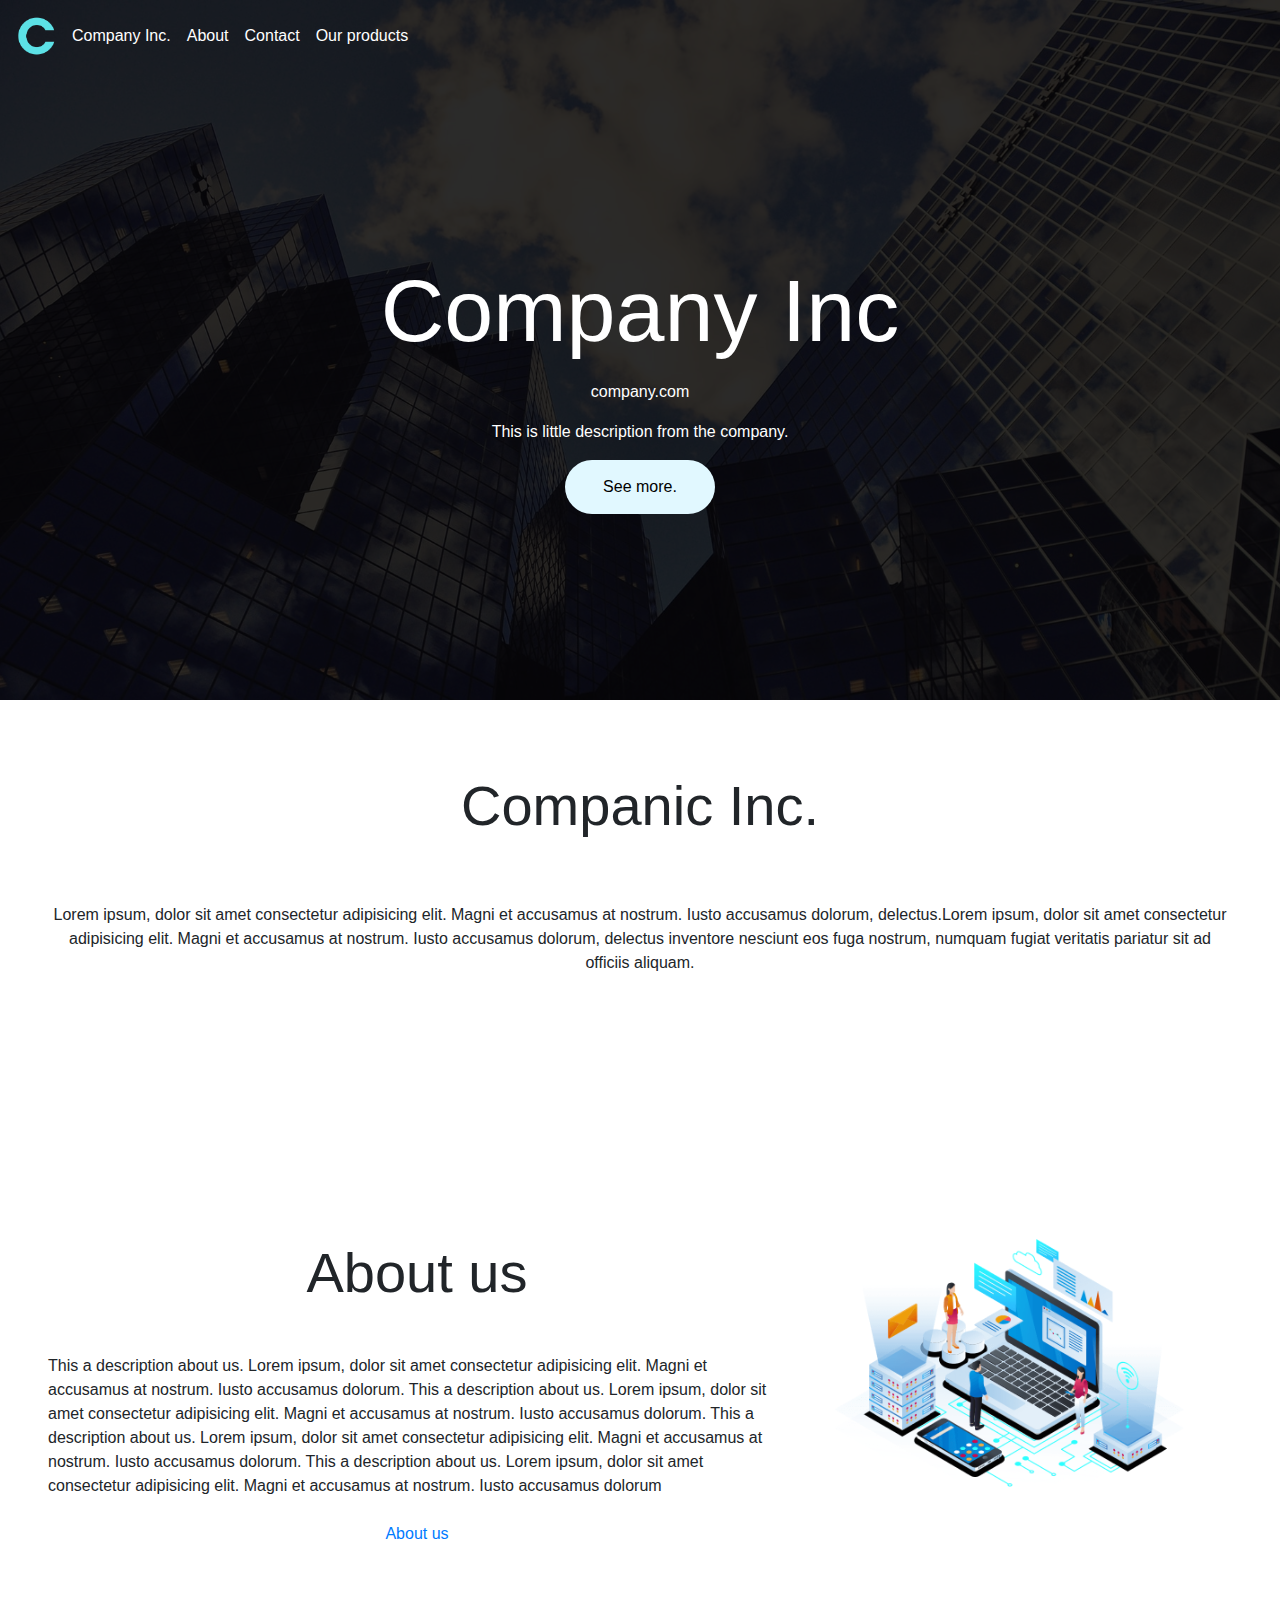
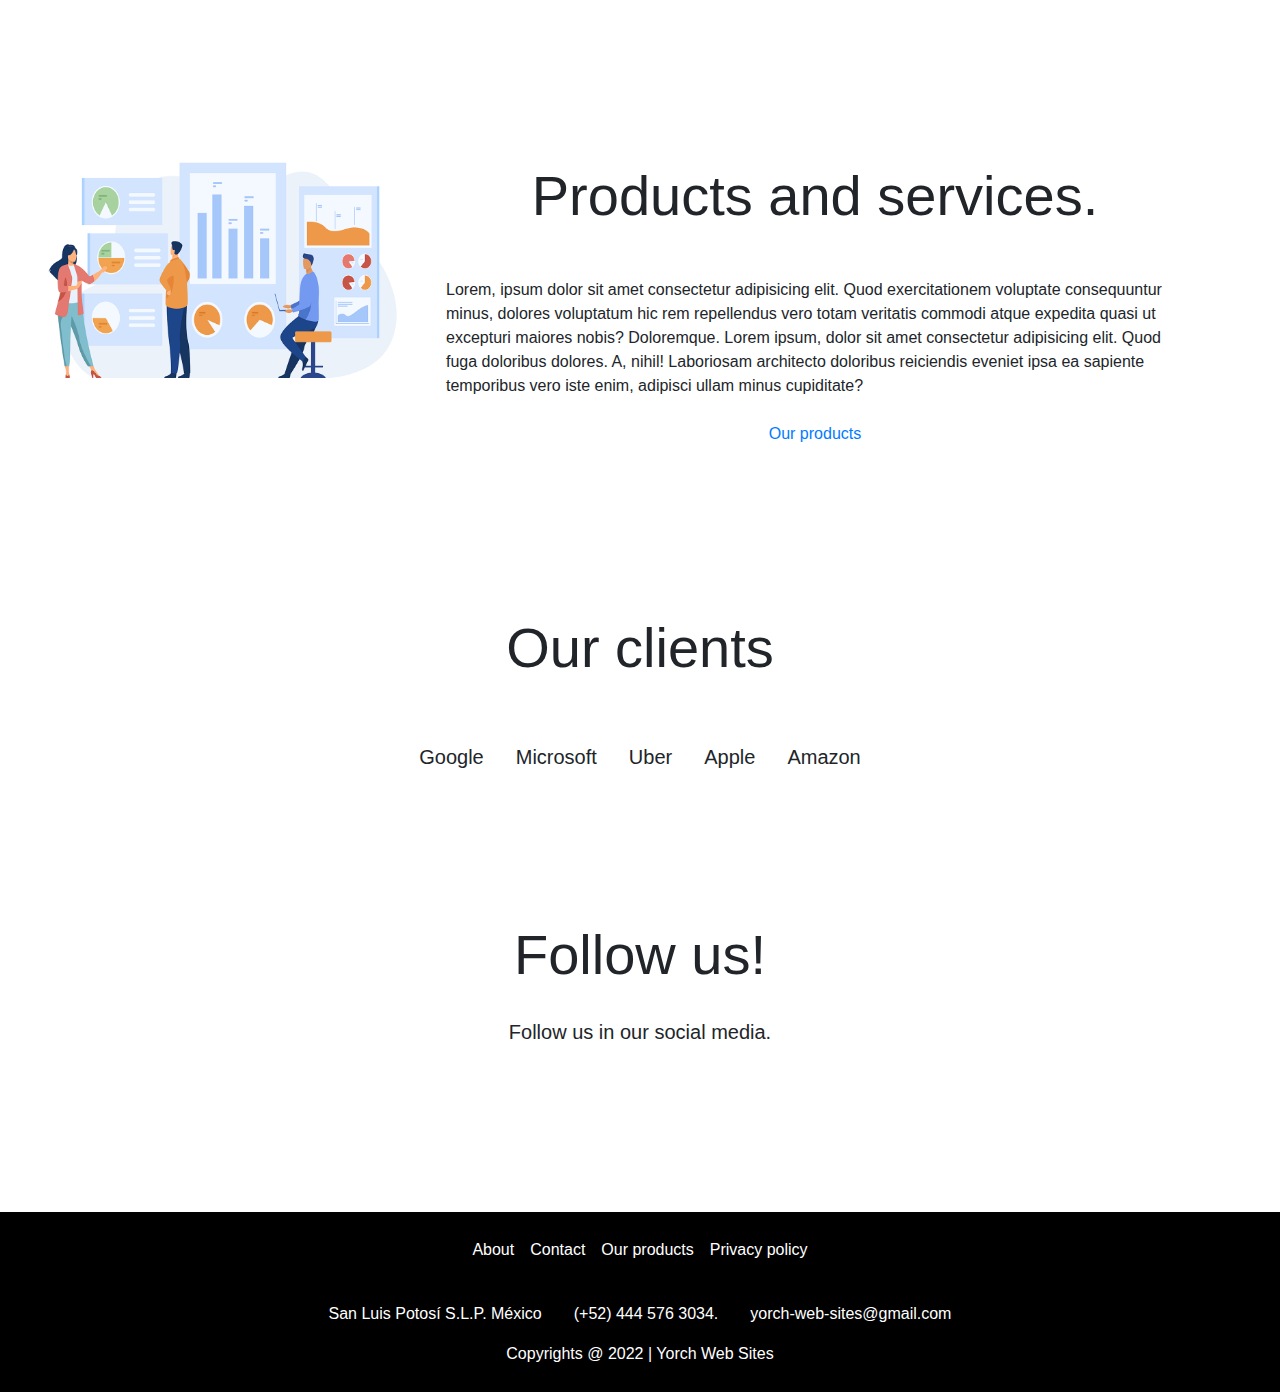
<file: index.html>
<!DOCTYPE html>
<html lang="en">
<head>
    <meta charset="UTF-8">
    <meta http-equiv="X-UA-Compatible" content="IE=edge">
    <meta name="viewport" content="width=device-width, initial-scale=1.0">
    <link rel="stylesheet" href="style.css">
    <link rel="stylesheet" href="https://use.fontawesome.com/releases/v5.15.4/css/all.css" integrity="sha384-DyZ88mC6Up2uqS4h/KRgHuoeGwBcD4Ng9SiP4dIRy0EXTlnuz47vAwmeGwVChigm" crossorigin="anonymous">
    <link rel="stylesheet" href="https://cdn.jsdelivr.net/npm/bootstrap@4.0.0/dist/css/bootstrap.min.css" integrity="sha384-Gn5384xqQ1aoWXA+058RXPxPg6fy4IWvTNh0E263XmFcJlSAwiGgFAW/dAiS6JXm" crossorigin="anonymous">
    <title>Home | Company Inc.</title>
</head>
<body>
    
    <header class="d-flex flex-column headerIndex">
        <nav class="d-flex flex-row justify-content-between mt-3">
            <ul class="d-flex flex-row">
                <li class="d-flex ml-2 mr-2">
                    <img src="media/C.png"  class="mt-auto mb-auto ml-2" alt="Company Logo." width="40px" >
                </li>
                <li class="d-flex ml-2 mr-2">
                    <a href="index.html" class="mt-auto mb-auto linkNavMenu">Company Inc.</a>
                </li>
                <li class="d-flex ml-2 mr-2">
                    <a href="pages/about.html" class="mt-auto mb-auto linkNavMenu">About</a>
                </li>
                <li class="d-flex ml-2 mr-2">
                    <a href="pages/contact.html" class="mt-auto mb-auto linkNavMenu">Contact</a>
                </li>
                <li class="d-flex ml-2 mr-2">
                    <a href="pages/our-products.html" class="mt-auto mb-auto linkNavMenu">Our products</a>
                </li>
            </ul>
            <ul class="d-flex flex-row">
                <li class="d-flex ml-2 mr-4">    
                    <a href="#" class="mt-auto mb-auto"><i class="fab fa-github icon"></i></a>
                </li>
                <li class="d-flex ml-4 mr-4">
                    <a href="#" class="mt-auto mb-auto"><i class="fab fa-facebook icon"></i></a>
                </li>
                <li class="d-flex ml-4 mr-4">
                    <a href="#" class="mt-auto mb-auto"><i class="fab fa-google icon"></i></a>
                </li>
            </ul>
        </nav>
        <div class="d-flex flex-column ml-auto mr-auto">
            <h1 class="mt-auto mb-2 text-center display-2">Company Inc</h1>
            <p class="mt-2 mb-2 text-center">company.com</p>
            <p class="mt-2 mb-2 text-center">This is little description from the company.</p>
            <span class="mt-2 mb-auto text-center">
                <button id="seeMoreButton">See more.</button>
            </span>
        </div>
    </header>

    <section class="d-flex flex-column mb-5 company_about"> <br>
        <h2 class="mt-5 mb-2 text-center display-4">Companic Inc.</h2>
        <p class="mt-2 mb-5 text-center p-5">
            Lorem ipsum, dolor sit amet consectetur adipisicing elit. Magni et accusamus at nostrum. 
            Iusto accusamus dolorum, delectus.Lorem ipsum, dolor sit amet consectetur adipisicing elit. Magni et accusamus at nostrum. 
            Iusto accusamus dolorum, delectus inventore nesciunt eos fuga nostrum, numquam fugiat 
            veritatis pariatur sit ad officiis aliquam.
        </p>
    </section> <br>

    <section class="mt-5 mb-5 d-flex flex-row p-5">
        <div class="d-flex flex-column mr-5">
            <h3 class="text-center mb-5 display-4">About us</h3>
            <p>
                This a description about us. Lorem ipsum, dolor sit amet consectetur adipisicing elit. Magni et accusamus at nostrum. 
                Iusto accusamus dolorum. This a description about us. Lorem ipsum, dolor sit amet consectetur adipisicing elit. Magni et accusamus at nostrum. 
                Iusto accusamus dolorum.
                This a description about us. Lorem ipsum, dolor sit amet consectetur adipisicing elit. Magni et accusamus at nostrum. 
                Iusto accusamus dolorum. This a description about us. Lorem ipsum, dolor sit amet consectetur adipisicing elit. Magni et accusamus at nostrum. 
                Iusto accusamus dolorum
            </p>
            <span class="mt-2 mb-auto text-center">
                <a href="pages/about.html">About us</a>
            </span>
        </div>
        <div class="mr-5">
            <img src="media/hero-img.png" alt="Company Inc About" width="350px">
        </div>
    </section> <br>

    <section class="mt-5 mb-5 d-flex flex-row p-5">
        <div class="mr-5">
            <img src="media/skills.png" alt="Company inc Skills" width="350px">
        </div>
        <div class="d-flex flex-column mr-5">
            <h3 class="text-center mb-5 display-4">Products and services.</h3>
            <p>
                Lorem, ipsum dolor sit amet consectetur adipisicing elit. Quod exercitationem voluptate consequuntur minus, dolores voluptatum hic 
                rem repellendus vero totam veritatis commodi atque expedita quasi ut excepturi maiores nobis? Doloremque.
                Lorem ipsum, dolor sit amet consectetur adipisicing elit. Quod fuga doloribus dolores. A, nihil! Laboriosam architecto doloribus 
                reiciendis eveniet ipsa ea sapiente temporibus vero iste enim, adipisci ullam minus cupiditate?
            </p>
            <span class="mt-2 mb-auto text-center">
                <a href="pages/our-products.html">Our products</a>
            </span>
        </div>
    </section> <br>

    <section class="mt-5 mb-5 d-flex flex-column">
        <h3 class="mr-auto ml-auto display-4 mb-5">Our clients</h3>
        <ul class="mr-auto ml-auto d-flex flex-row">
            <li class="m-3 h5">
                Google
            </li>
            <li class="m-3 h5">
                Microsoft
            </li>
            <li class="m-3 h5">
                Uber
            </li>
            <li class="m-3 h5">
                Apple
            </li>
            <li class="m-3 h5">
                Amazon
            </li>
        </ul>
    </section> <br>

    <section class="mt-5 mb-5">
        <h3 class="display-4 text-center">Follow us!</h3> <br>
        <p class="h5 text-center">
            Follow us in our social media.
        </p>
        <ul class="d-flex flex-row justify-content-center mt-3 mb-5">
            <li class="m-3">
                <a href="#" class="mt-auto mb-auto"><i class="fab fa-google"></i></a>
            </li>
            <li class="m-3">
                <a href="#" class="mt-auto mb-auto"><i class="fab fa-facebook"></i></a>
            </li>
            <li class="m-3">
                <a href="#" class="mt-auto mb-auto"><i class="fab fa-instagram"></i></a>
            </li>
            <li class="m-3">
                <a href="#" class="mt-auto mb-auto"><i class="fab fa-twitter"></i></a>
            </li>
            <li class="m-3">
                <a href="#" class="mt-auto mb-auto"><i class="fab fa-whatsapp"></i></a>
            </li>
        </ul>
    </section> <br>

    <footer class="d-flex flex-column mt-5">
        <div class="mt-3 mb-2">
            <ul class="d-flex flex-row justify-content-center">
                <li class="d-flex ml-2 mr-2">
                    <a href="pages/about.html" class="mt-auto mb-auto linkPage">About</a>
                </li>
                <li class="d-flex ml-2 mr-2">
                    <a href="pages/contact.html" class="mt-auto mb-auto linkPage">Contact</a>
                </li>
                <li class="d-flex ml-2 mr-2">
                    <a href="pages/our-products.html" class="mt-auto mb-auto linkPage">Our products</a>
                </li>
                <li class="d-flex ml-2 mr-2">
                    <a href="pages/our-products.html" class="mt-auto mb-auto linkPage">Privacy policy</a>
                </li>
            </ul>
        </div>
        <div class="d-flex flex-row justify-content-center">
            <p class="m-3">
                San Luis Potosí S.L.P. México
            </p>
            <p class="m-3">
                (+52) 444 576 3034.
            </p>
            <p class="m-3">
                yorch-web-sites@gmail.com
            </p>
        </div>
        <div class="d-flex justify-content-center">
            <p>
                Copyrights @ 2022 | Yorch Web Sites
            </p>
        </div>
    </footer>

    <script src="main.js"></script>
</body>
</html>
</file>
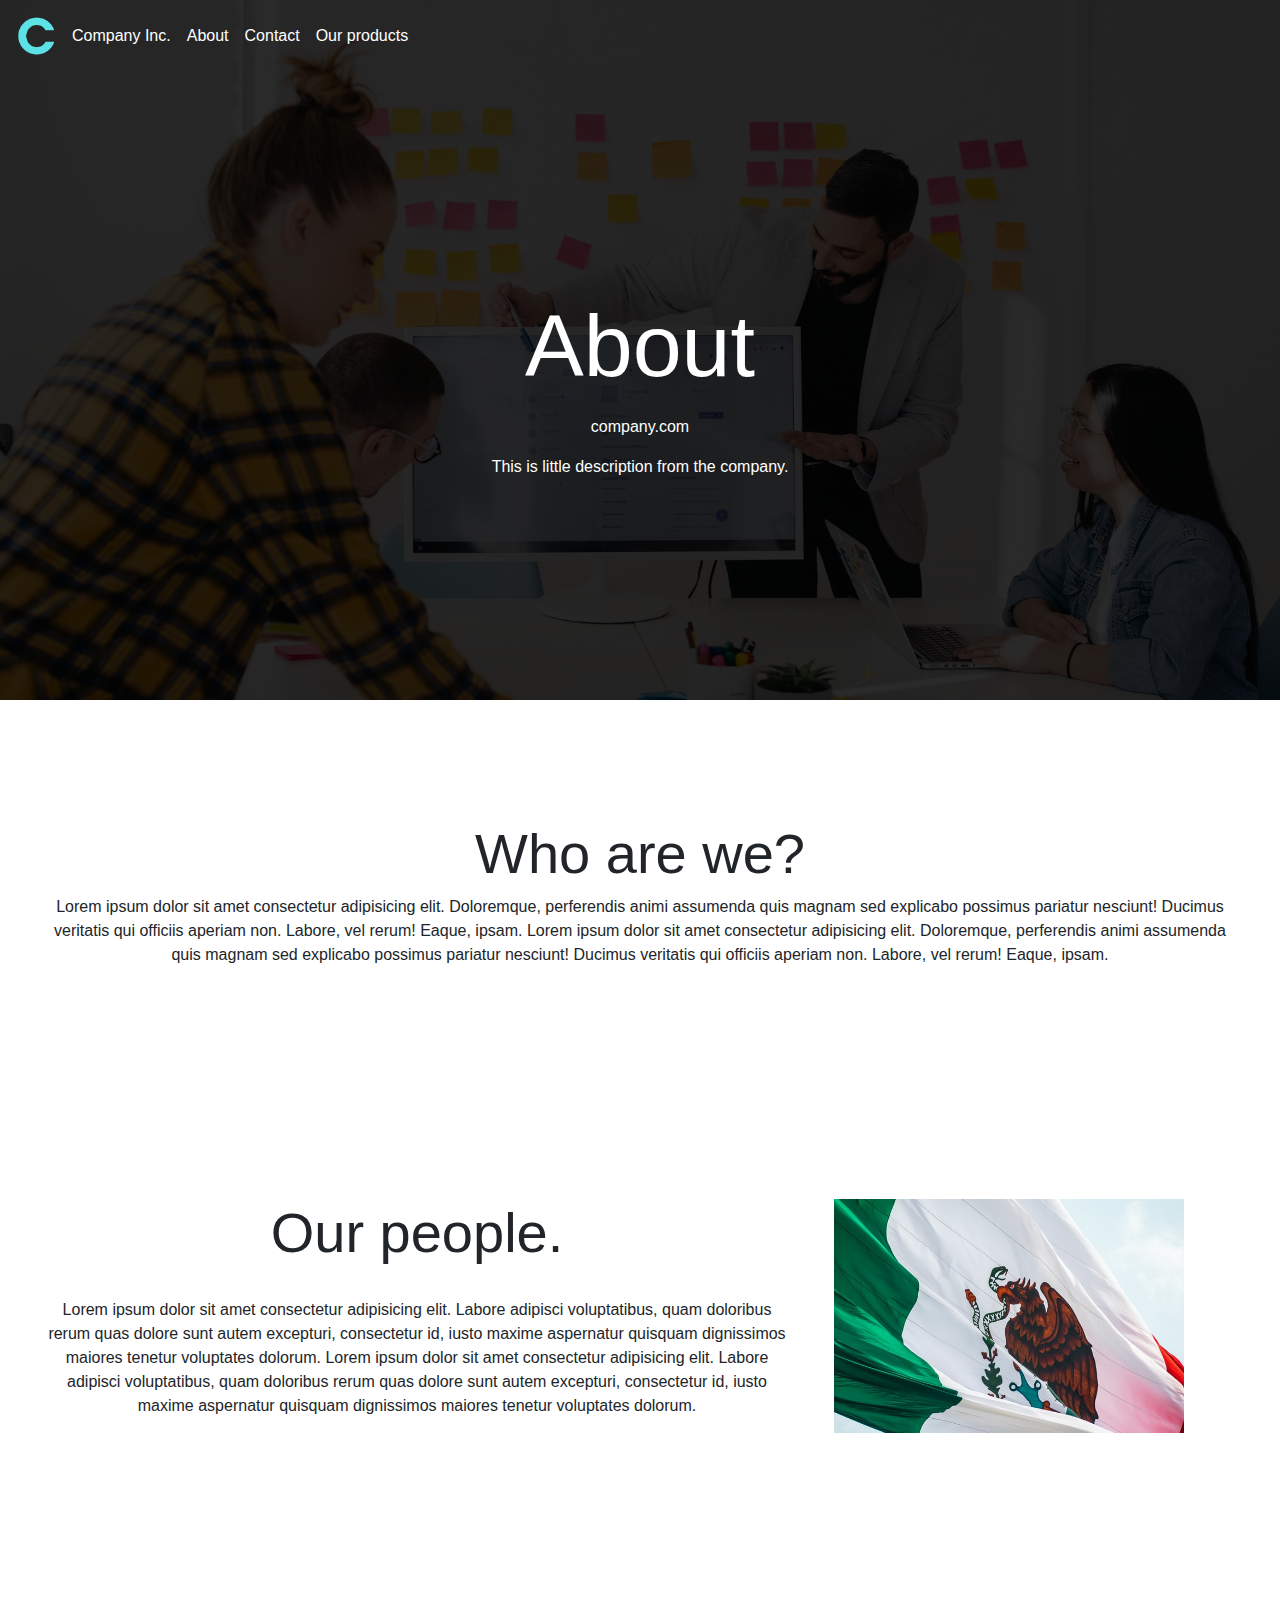
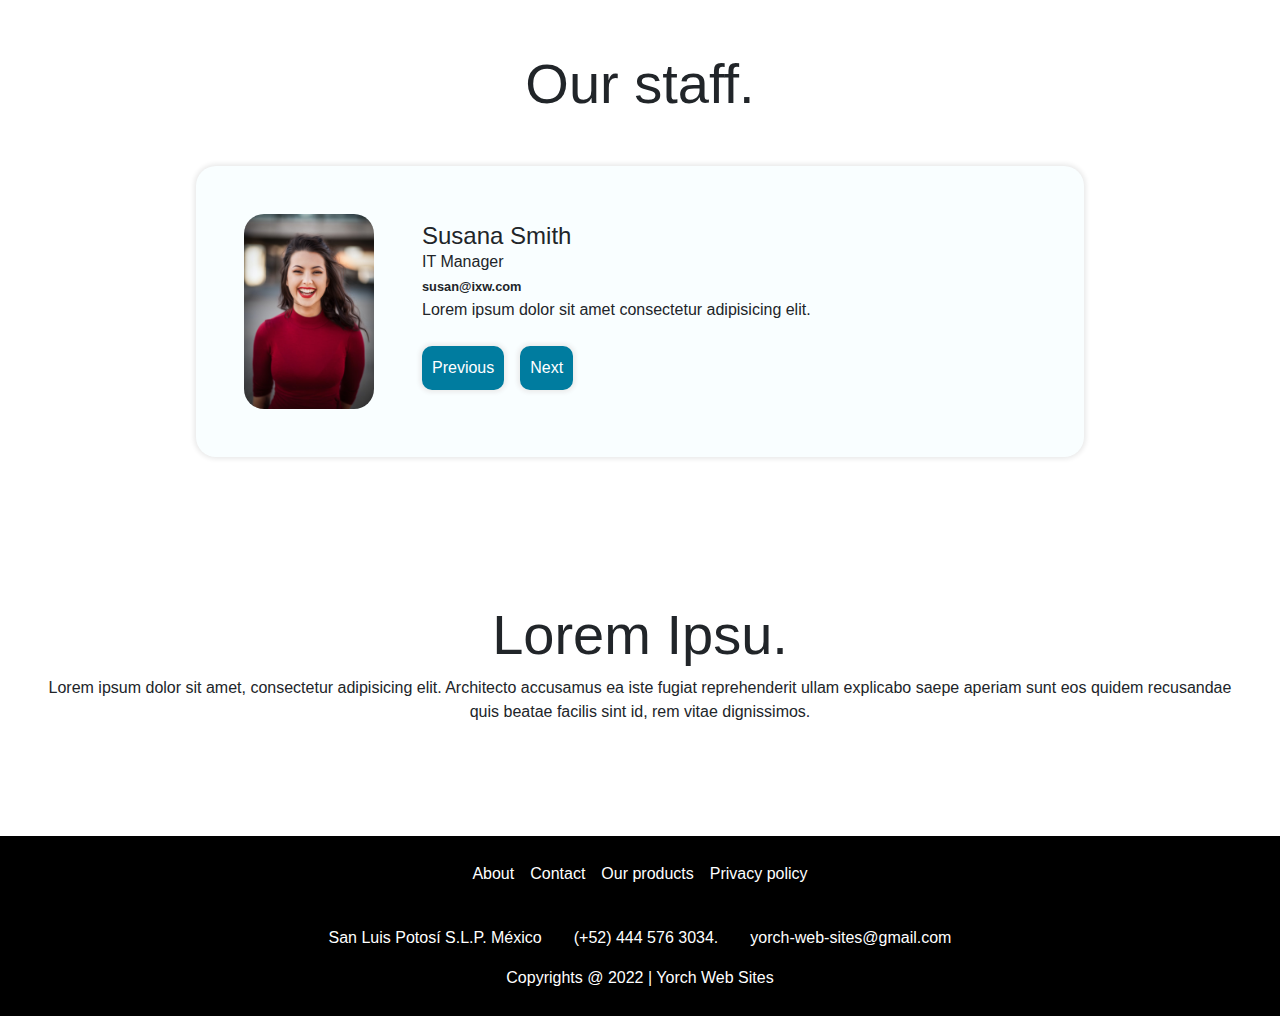
<file: pages/about.html>
<!DOCTYPE html>
<html lang="en">
<head>
    <meta charset="UTF-8">
    <meta http-equiv="X-UA-Compatible" content="IE=edge">
    <meta name="viewport" content="width=device-width, initial-scale=1.0">
    <link rel="stylesheet" href="../style.css">
    <link rel="stylesheet" href="https://use.fontawesome.com/releases/v5.15.4/css/all.css" integrity="sha384-DyZ88mC6Up2uqS4h/KRgHuoeGwBcD4Ng9SiP4dIRy0EXTlnuz47vAwmeGwVChigm" crossorigin="anonymous">
    <link rel="stylesheet" href="https://cdn.jsdelivr.net/npm/bootstrap@4.0.0/dist/css/bootstrap.min.css" integrity="sha384-Gn5384xqQ1aoWXA+058RXPxPg6fy4IWvTNh0E263XmFcJlSAwiGgFAW/dAiS6JXm" crossorigin="anonymous">
    <title>About | Company Inc.</title>
</head>
<body>

    <header class="d-flex flex-column headerAbout">
        <nav class="d-flex flex-row justify-content-between mt-3">
            <ul class="d-flex flex-row">
                <li class="d-flex ml-2 mr-2">
                    <img src="../media/C.png"  class="mt-auto mb-auto ml-2" alt="Company Logo." width="40px" >
                </li>
                <li class="d-flex ml-2 mr-2">
                    <a href="../index.html" class="mt-auto mb-auto linkNavMenu">Company Inc.</a>
                </li>
                <li class="d-flex ml-2 mr-2">
                    <a href="./about.html" class="mt-auto mb-auto linkNavMenu">About</a>
                </li>
                <li class="d-flex ml-2 mr-2">
                    <a href="./contact.html" class="mt-auto mb-auto linkNavMenu">Contact</a>
                </li>
                <li class="d-flex ml-2 mr-2">
                    <a href="./our-products.html" class="mt-auto mb-auto linkNavMenu">Our products</a>
                </li>
            </ul>
            <ul class="d-flex flex-row">
                <li class="d-flex ml-2 mr-4">    
                    <a href="#" class="mt-auto mb-auto"><i class="fab fa-github icon"></i></a>
                </li>
                <li class="d-flex ml-4 mr-4">
                    <a href="#" class="mt-auto mb-auto"><i class="fab fa-facebook icon"></i></a>
                </li>
                <li class="d-flex ml-4 mr-4">
                    <a href="#" class="mt-auto mb-auto"><i class="fab fa-google icon"></i></a>
                </li>
            </ul>
        </nav>
        <div class="d-flex flex-column ml-auto mr-auto">
            <h1 class="mt-auto mb-2 text-center display-2">About</h1>
            <p class="mt-2 mb-2 text-center">company.com</p>
            <p class="mt-2 mb-auto text-center">This is little description from the company.</p>
        </div>
    </header> <br>

    <section class="mt-5 mb-5 p-5">
        <h2 class="display-4 text-center">
            Who are we?
        </h2>
        <p class="text-center">
            Lorem ipsum dolor sit amet consectetur adipisicing elit. 
            Doloremque, perferendis animi assumenda quis magnam 
            sed explicabo possimus pariatur nesciunt! Ducimus veritatis 
            qui officiis aperiam non. Labore, vel rerum! Eaque, ipsam.
            Lorem ipsum dolor sit amet consectetur adipisicing elit. 
            Doloremque, perferendis animi assumenda quis magnam 
            sed explicabo possimus pariatur nesciunt! Ducimus veritatis 
            qui officiis aperiam non. Labore, vel rerum! Eaque, ipsam.
        </p>
    </section> <br>

    <section class="mt-5 mb-5 d-flex flex-row p-5">
        <div class="mr-5">
            <h3 class="display-4 text-center">
                Our people.
            </h3> <br>
            <p class="text-center">
                Lorem ipsum dolor sit amet consectetur adipisicing elit. Labore adipisci voluptatibus, 
                quam doloribus rerum quas dolore sunt autem excepturi, consectetur id, iusto maxime 
                aspernatur quisquam dignissimos maiores tenetur voluptates dolorum.
                Lorem ipsum dolor sit amet consectetur adipisicing elit. Labore adipisci voluptatibus, 
                quam doloribus rerum quas dolore sunt autem excepturi, consectetur id, iusto maxime 
                aspernatur quisquam dignissimos maiores tenetur voluptates dolorum.
            </p>
        </div>
        <div>
            <img src="../media/mexico.jpg" alt="Company México" width="350px" class="mr-5">
        </div>
    </section> <br>

    <section class="p-5 mt-5 mb-5">
        <h3 class="display-4 text-center mb-5">Our staff.</h3>
        <div class="d-flex">
            <div class="d-flex flex-row p-5 mr-auto ml-auto w-75 card_user">
                <div class="d-flex flex-row">
                    <img src="" alt="member-1" width="130px" class="image_card mt-auto mb-auto mr-5">
                </div>
                <div>
                    <h4 class="mt-2 mb-0 member_name"></h4>
                    <p class="mt-0 mb-0 member_role"></p>
                    <small class="mt-0 mb-0 member_email"></small>
                    <p class="mt-0 mb-0 member_description"></p>
                    <div class="mt-4 ml-0 d-flex">
                        <button id="previous" class="mr-2">Previous</button>
                        <button id="next" class="ml-2">Next</button>
                    </div>
                </div>
            </div>
        </div>
    </section>

    <section class="d-flex flex-column mt-5 mb-5 p-5 justify-content-center text-center">
        <h3 class="display-4">Lorem Ipsu.</h3>
        <p>
            Lorem ipsum dolor sit amet, consectetur adipisicing elit. 
            Architecto accusamus ea iste fugiat reprehenderit ullam explicabo 
            saepe aperiam sunt eos quidem recusandae quis beatae facilis 
            sint id, rem vitae dignissimos.
        </p>
    </section>

    <footer class="d-flex flex-column mt-5">
        <div class="mt-3 mb-2">
            <ul class="d-flex flex-row justify-content-center">
                <li class="d-flex ml-2 mr-2">
                    <a href="./about.html" class="mt-auto mb-auto linkPage">About</a>
                </li>
                <li class="d-flex ml-2 mr-2">
                    <a href="./contact.html" class="mt-auto mb-auto linkPage">Contact</a>
                </li>
                <li class="d-flex ml-2 mr-2">
                    <a href="./our-products.html" class="mt-auto mb-auto linkPage">Our products</a>
                </li>
                <li class="d-flex ml-2 mr-2">
                    <a href="pages/our-products.html" class="mt-auto mb-auto linkPage">Privacy policy</a>
                </li>
            </ul>
        </div>
        <div class="d-flex flex-row justify-content-center">
            <p class="m-3">
                San Luis Potosí S.L.P. México
            </p>
            <p class="m-3">
                (+52) 444 576 3034.
            </p>
            <p class="m-3">
                yorch-web-sites@gmail.com
            </p>
        </div>
        <div class="d-flex justify-content-center">
            <p>
                Copyrights @ 2022 | Yorch Web Sites
            </p>
        </div>
    </footer>

    <script src="../javascript/about.js"></script>
</body>
</html>
</file>
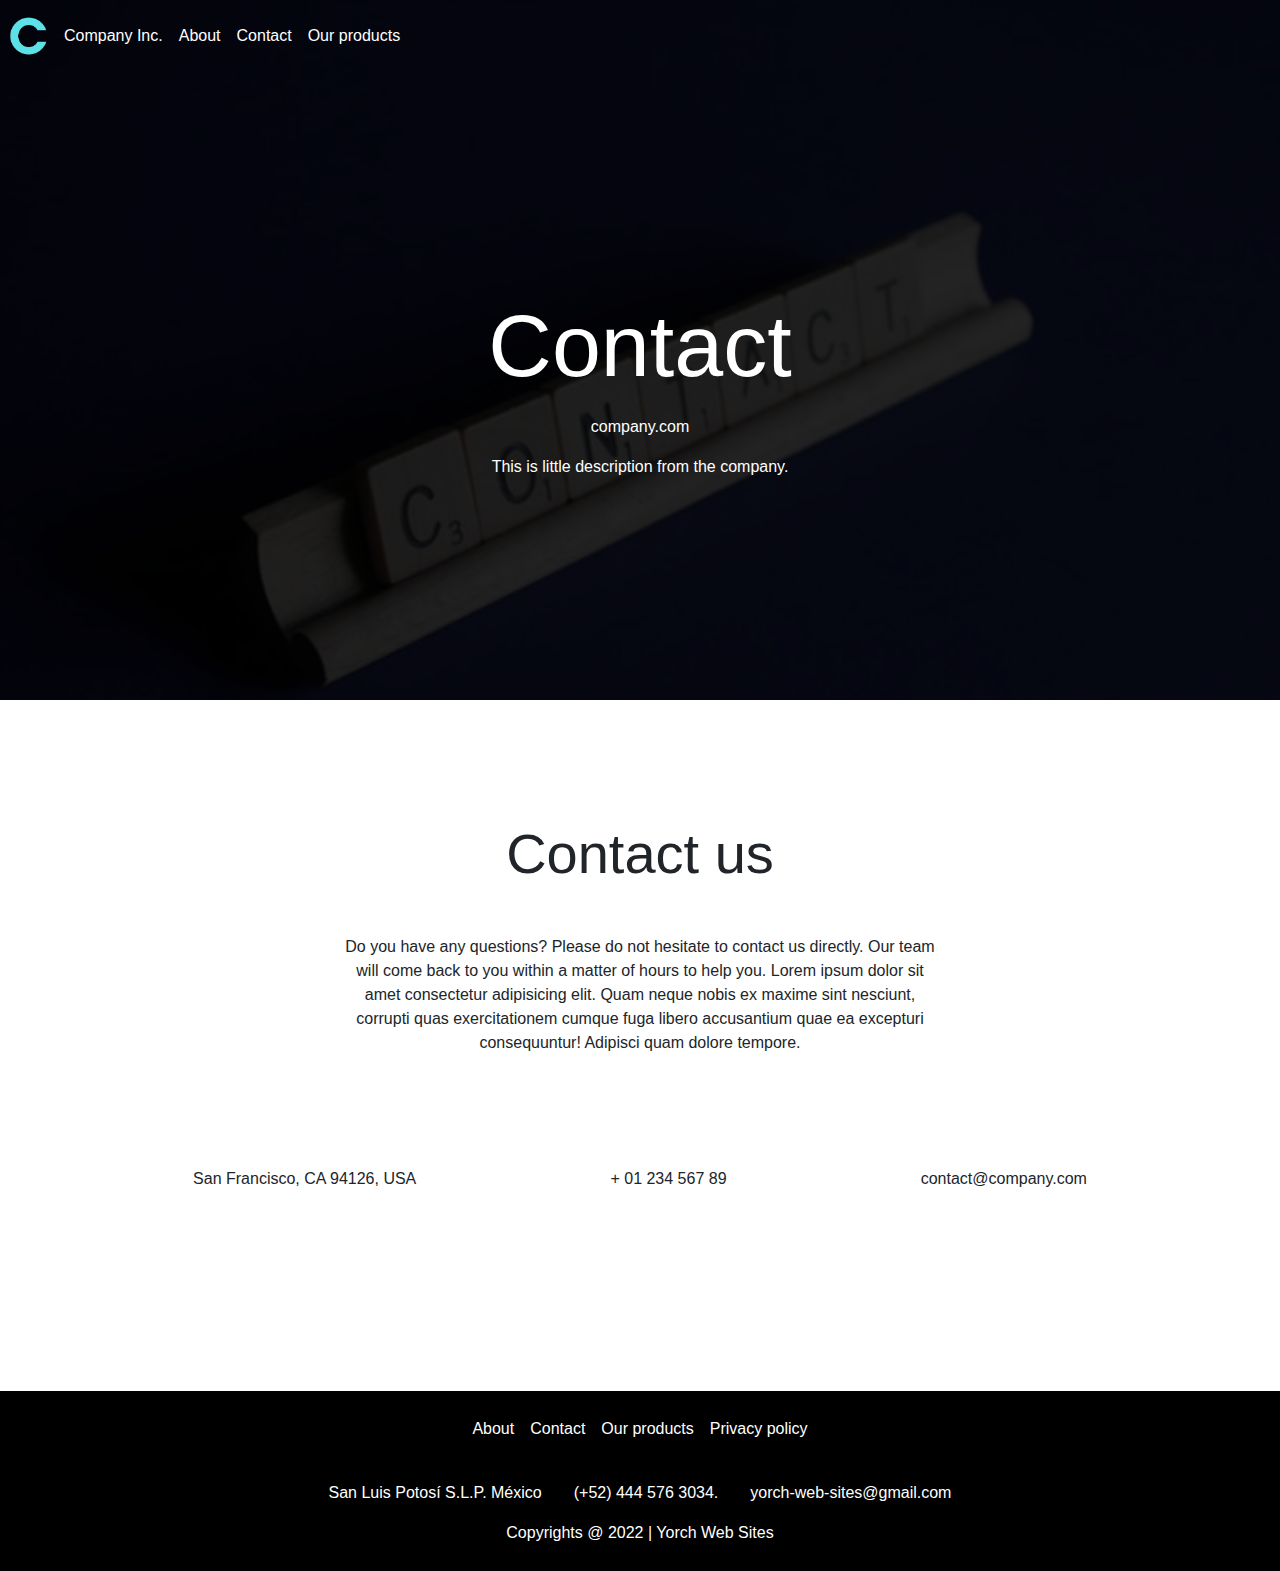
<file: pages/contact.html>
<!DOCTYPE html>
<html lang="en">
<head>
    <meta charset="UTF-8">
    <meta http-equiv="X-UA-Compatible" content="IE=edge">
    <meta name="viewport" content="width=device-width, initial-scale=1.0">
    <link rel="stylesheet" href="../style.css">
    <link rel="stylesheet" href="https://use.fontawesome.com/releases/v5.15.4/css/all.css" integrity="sha384-DyZ88mC6Up2uqS4h/KRgHuoeGwBcD4Ng9SiP4dIRy0EXTlnuz47vAwmeGwVChigm" crossorigin="anonymous">
    <link rel="stylesheet" href="https://cdn.jsdelivr.net/npm/bootstrap@4.0.0/dist/css/bootstrap.min.css" integrity="sha384-Gn5384xqQ1aoWXA+058RXPxPg6fy4IWvTNh0E263XmFcJlSAwiGgFAW/dAiS6JXm" crossorigin="anonymous">
    <title>About | Company Inc.</title>
</head>
<body>

    <header class="d-flex flex-column headerContact">
        <nav class="d-flex flex-row justify-content-between mt-3">
            <ul class="d-flex flex-row">
                <li class="d-flex ml-2 mr-2 ml-2">
                    <img src="../media/C.png"  class="mt-auto mb-auto" alt="Company Logo." width="40px" >
                </li>
                <li class="d-flex ml-2 mr-2">
                    <a href="../index.html" class="mt-auto mb-auto linkNavMenu">Company Inc.</a>
                </li>
                <li class="d-flex ml-2 mr-2">
                    <a href="./about.html" class="mt-auto mb-auto linkNavMenu">About</a>
                </li>
                <li class="d-flex ml-2 mr-2">
                    <a href="./contact.html" class="mt-auto mb-auto linkNavMenu">Contact</a>
                </li>
                <li class="d-flex ml-2 mr-2">
                    <a href="./our-products.html" class="mt-auto mb-auto linkNavMenu">Our products</a>
                </li>
            </ul>
            <ul class="d-flex flex-row">
                <li class="d-flex ml-2 mr-4">    
                    <a href="#" class="mt-auto mb-auto"><i class="fab fa-github icon"></i></a>
                </li>
                <li class="d-flex ml-4 mr-4">
                    <a href="#" class="mt-auto mb-auto"><i class="fab fa-facebook icon"></i></a>
                </li>
                <li class="d-flex ml-4 mr-4">
                    <a href="#" class="mt-auto mb-auto"><i class="fab fa-google icon"></i></a>
                </li>
            </ul>
        </nav>
        <div class="d-flex flex-column ml-auto mr-auto">
            <h1 class="mt-auto mb-2 text-center display-2">Contact</h1>
            <p class="mt-2 mb-2 text-center">company.com</p>
            <p class="mt-2 mb-auto text-center">This is little description from the company.</p>
        </div>
    </header>

    <section class="mt-5 mb-5 d-flex flex-column justify-content-center text-center p-5">
        <h2 class="text-center my-4 display-4">Contact us</h2>
        <p class="text-center w-responsive mx-auto mb-5 w-50 mt-4">
            Do you have any questions? Please do not hesitate to contact us directly. Our team will come back to you within
            a matter of hours to help you.
            Lorem ipsum dolor sit amet consectetur adipisicing elit. Quam neque nobis ex maxime sint nesciunt, 
            corrupti quas exercitationem cumque fuga libero accusantium quae ea excepturi consequuntur! Adipisci quam dolore tempore.
        </p>
        <div>
            <ul class="d-flex flex-row justify-content-around pl-5 pr-5 mt-5">
                <li><i class="fas fa-map-marker-alt fa-2x"></i>
                    <p class="mt-3">San Francisco, CA 94126, USA</p>
                </li>

                <li><i class="fas fa-phone fa-2x"></i>
                    <p class="mt-3">+ 01 234 567 89</p>
                </li>

                <li><i class="fas fa-envelope fa-2x"></i>
                    <p class="mt-3">contact@company.com</p>
                </li>
            </ul>
        </div>
    </section> <br>

    <footer class="d-flex flex-column mt-5">
        <div class="mt-3 mb-2">
            <ul class="d-flex flex-row justify-content-center">
                <li class="d-flex ml-2 mr-2">
                    <a href="./about.html" class="mt-auto mb-auto linkPage">About</a>
                </li>
                <li class="d-flex ml-2 mr-2">
                    <a href="./contact.html" class="mt-auto mb-auto linkPage">Contact</a>
                </li>
                <li class="d-flex ml-2 mr-2">
                    <a href="./our-products.html" class="mt-auto mb-auto linkPage">Our products</a>
                </li>
                <li class="d-flex ml-2 mr-2">
                    <a href="./our-products.html" class="mt-auto mb-auto linkPage">Privacy policy</a>
                </li>
            </ul>
        </div>
        <div class="d-flex flex-row justify-content-center">
            <p class="m-3">
                San Luis Potosí S.L.P. México
            </p>
            <p class="m-3">
                (+52) 444 576 3034.
            </p>
            <p class="m-3">
                yorch-web-sites@gmail.com
            </p>
        </div>
        <div class="d-flex justify-content-center">
            <p>
                Copyrights @ 2022 | Yorch Web Sites
            </p>
        </div>
    </footer>

    <script src=""></script>
</body>
</html>
</file>
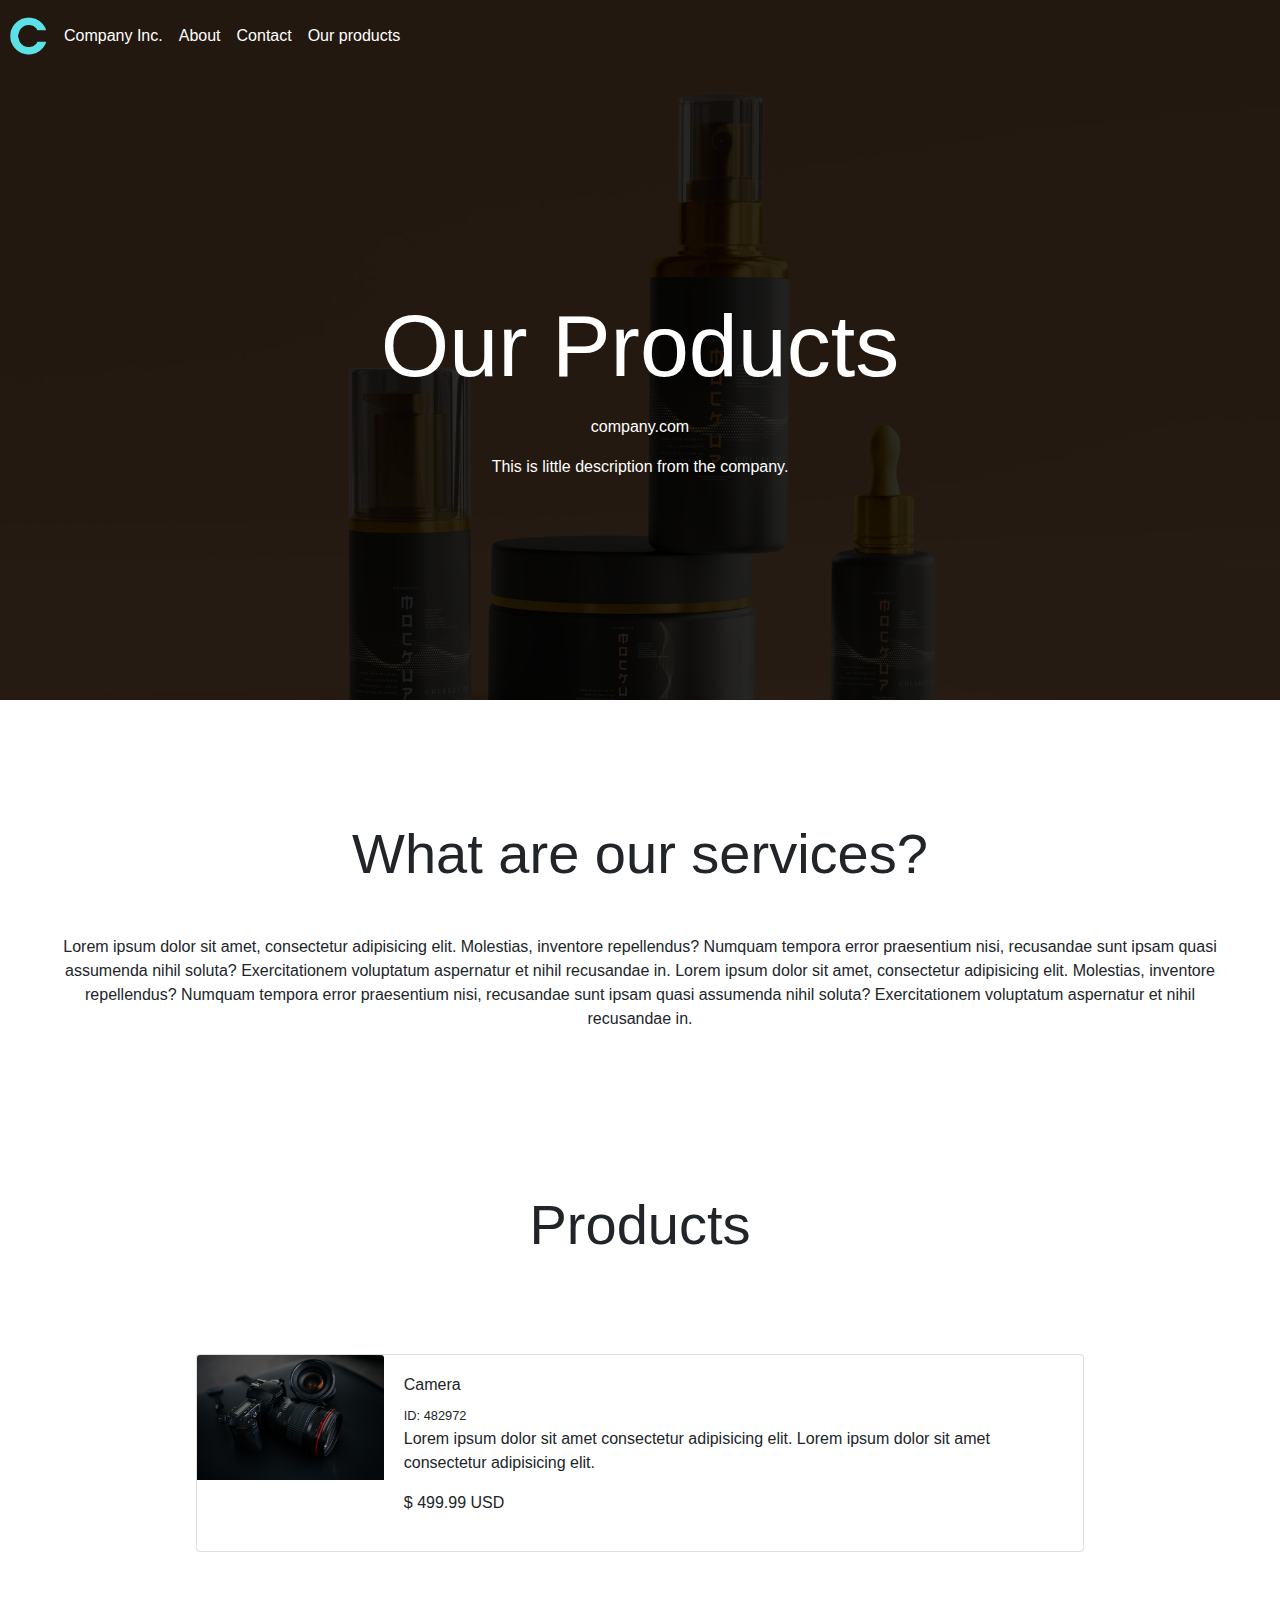
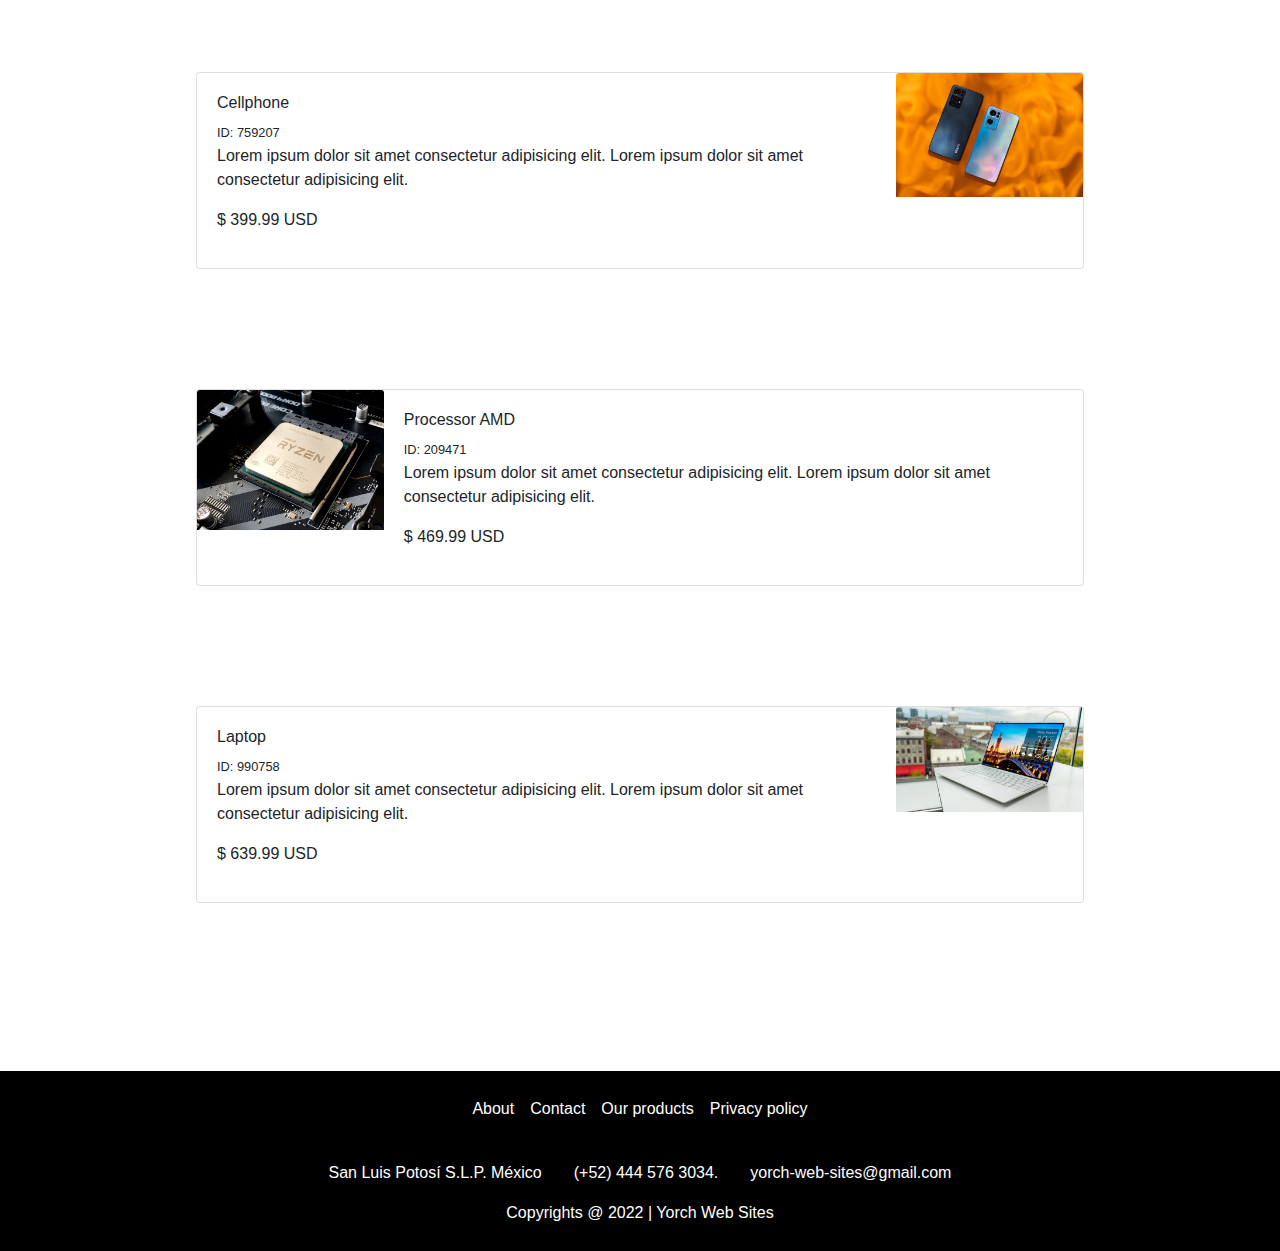
<file: pages/our-products.html>
<!DOCTYPE html>
<html lang="en">
<head>
    <meta charset="UTF-8">
    <meta http-equiv="X-UA-Compatible" content="IE=edge">
    <meta name="viewport" content="width=device-width, initial-scale=1.0">
    <link rel="stylesheet" href="../style.css">
    <link rel="stylesheet" href="https://use.fontawesome.com/releases/v5.15.4/css/all.css" integrity="sha384-DyZ88mC6Up2uqS4h/KRgHuoeGwBcD4Ng9SiP4dIRy0EXTlnuz47vAwmeGwVChigm" crossorigin="anonymous">
    <link rel="stylesheet" href="https://cdn.jsdelivr.net/npm/bootstrap@4.0.0/dist/css/bootstrap.min.css" integrity="sha384-Gn5384xqQ1aoWXA+058RXPxPg6fy4IWvTNh0E263XmFcJlSAwiGgFAW/dAiS6JXm" crossorigin="anonymous">
    <title>About | Company Inc.</title>
</head>
<body>

    <header class="d-flex flex-column headerProducts">
        <nav class="d-flex flex-row justify-content-between mt-3">
            <ul class="d-flex flex-row">
                <li class="d-flex ml-2 mr-2 ml-2">
                    <img src="../media/C.png"  class="mt-auto mb-auto" alt="Company Logo." width="40px" >
                </li>
                <li class="d-flex ml-2 mr-2">
                    <a href="../index.html" class="mt-auto mb-auto linkNavMenu">Company Inc.</a>
                </li>
                <li class="d-flex ml-2 mr-2">
                    <a href="./about.html" class="mt-auto mb-auto linkNavMenu">About</a>
                </li>
                <li class="d-flex ml-2 mr-2">
                    <a href="./contact.html" class="mt-auto mb-auto linkNavMenu">Contact</a>
                </li>
                <li class="d-flex ml-2 mr-2">
                    <a href="./our-products.html" class="mt-auto mb-auto linkNavMenu">Our products</a>
                </li>
            </ul>
            <ul class="d-flex flex-row">
                <li class="d-flex ml-2 mr-4">    
                    <a href="#" class="mt-auto mb-auto"><i class="fab fa-github icon"></i></a>
                </li>
                <li class="d-flex ml-4 mr-4">
                    <a href="#" class="mt-auto mb-auto"><i class="fab fa-facebook icon"></i></a>
                </li>
                <li class="d-flex ml-4 mr-4">
                    <a href="#" class="mt-auto mb-auto"><i class="fab fa-google icon"></i></a>
                </li>
            </ul>
        </nav>
        <div class="d-flex flex-column ml-auto mr-auto">
            <h1 class="mt-auto mb-2 text-center display-2">Our Products</h1>
            <p class="mt-2 mb-2 text-center">company.com</p>
            <p class="mt-2 mb-auto text-center">This is little description from the company.</p>
        </div>
    </header> <br>

    <section class="p-5 mt-5 mb-5">
        <h3 class="display-4 text-center mb-5">
            What are our services?
        </h3>
        <p class="text-center">
            Lorem ipsum dolor sit amet, consectetur adipisicing elit. Molestias, inventore repellendus? 
            Numquam tempora error praesentium nisi, recusandae sunt ipsam quasi assumenda nihil soluta? 
            Exercitationem voluptatum aspernatur et nihil recusandae in.
            Lorem ipsum dolor sit amet, consectetur adipisicing elit. Molestias, inventore repellendus? 
            Numquam tempora error praesentium nisi, recusandae sunt ipsam quasi assumenda nihil soluta? 
            Exercitationem voluptatum aspernatur et nihil recusandae in.
        </p>
    </section>
    
    <section class="p-5 mt-5 mb-5">
        <h3 class="display-4 text-center mb-5">
            Products
        </h3>
        <div class="d-flex flex-column justify-content-center">
            <div class="card w-75 mr-auto ml-auto d-flex flex-row mt-5 mb-5">
                <div class="w-25">
                    <img class="card-img-top image_product1" src="" alt="Card image cap">
                </div>
                <div class="card-body">
                    <h6 class="name_product1"></h6>
                    <small class="id_product1"> </small>
                    <p class="card-text description_product1"></p>
                    <p class="price_product1"></p>
                </div>
            </div> <br>
            <div class="card w-75 mr-auto ml-auto d-flex flex-row mt-5 mb-5">
                <div class="card-body">
                    <h6 class="name_product2"></h6>
                    <small class="id_product2"> </small>
                    <p class="card-text description_product2"></p>
                    <p class="price_product2"></p>
                </div>
                <div class="w-25">
                    <img class="card-img-top image_product2" src="" alt="Card image cap">
                </div>
            </div>
        </div> <br>
        <div class="d-flex flex-column">
            <div class="card w-75 mr-auto ml-auto d-flex flex-row mt-5 mb-5">
                <div class="w-25">
                    <img class="card-img-top image_product3" src="" alt="Card image cap">
                </div>
                <div class="card-body">
                    <h6 class="name_product3"></h6>
                    <small class="id_product3"></small>
                    <p class="card-text description_product3"></p>
                    <p class="price_product3"></p>
                </div>
            </div> <br>
            <div class="card w-75 mr-auto ml-auto d-flex flex-row mt-5 mb-5">
                <div class="card-body">
                    <h6 class="name_product4"></h6>
                    <small class="id_product4"> </small>
                    <p class="card-text description_product4"></p>
                    <p class="price_product4"></p>
                </div>
                <div class="w-25">
                    <img class="card-img-top image_product4" src="" alt="Card image cap">
                </div>
            </div>
        </div>
    </section> <br>

    <footer class="d-flex flex-column">
        <div class="mt-3 mb-2">
            <ul class="d-flex flex-row justify-content-center">
                <li class="d-flex ml-2 mr-2">
                    <a href="./about.html" class="mt-auto mb-auto linkPage">About</a>
                </li>
                <li class="d-flex ml-2 mr-2">
                    <a href="./contact.html" class="mt-auto mb-auto linkPage">Contact</a>
                </li>
                <li class="d-flex ml-2 mr-2">
                    <a href="./our-products.html" class="mt-auto mb-auto linkPage">Our products</a>
                </li>
                <li class="d-flex ml-2 mr-2">
                    <a href="./our-products.html" class="mt-auto mb-auto linkPage">Privacy policy</a>
                </li>
            </ul>
        </div>
        <div class="d-flex flex-row justify-content-center">
            <p class="m-3">
                San Luis Potosí S.L.P. México
            </p>
            <p class="m-3">
                (+52) 444 576 3034.
            </p>
            <p class="m-3">
                yorch-web-sites@gmail.com
            </p>
        </div>
        <div class="d-flex justify-content-center">
            <p>
                Copyrights @ 2022 | Yorch Web Sites
            </p>
        </div>
    </footer>

    <script src="../javascript/products.js"></script>
</body>
</html>
</file>
<file: style.css>
*{
    margin: 0px;
    padding: 0px;
    scroll-behavior: smooth;
}


header{
    height: 700px;
    background-position: center;
    background-repeat: no-repeat;
    background-size: cover;
    background-attachment: fixed;
    background-blend-mode: soft-light;
    background-color: #000000d4;
}

.headerIndex{
    background-image: url("media/building.jpg");
}

.headerAbout{
    background-image: url("media/about.jpg");
}

.headerContact{
    background-image: url("media/contact-page.jpg");
}

.headerProducts{
    background-image: url("media/products.jpg");
}

header, .icon, footer, .linkPage, .linkNavMenu{
    color: #ffffff;
}

.linkNavMenu:hover{
    color: #007c9f;
    text-decoration: none   ;
}

header div{
    height: 100%;
}

ul{
    list-style: none;
}

.icon{
    zoom: 1.3;
}

i{
    color: #000000;
    zoom: 2;
}

i:hover{
    color: #007c9f;
}

footer{
    background-color: #000000;
    padding: 10px;
}

#seeMoreButton{
    padding: 15px;
    border: 0px;
    border-radius: 30px;
    font-weight: 500;
    background-color: #e1f8ff;
    width: 150px;
}

#seeMoreButton:hover{
    background-color: #007c9f;
    color: #e1f8ff;
}

.card_user{
    background-color: #f9feff;
    border-radius: 20px;
    box-shadow: 0px 0px 5px 2px #e9e9e9;
}

.image_card{
    border-radius: 20px;
}

#previous, #next{
    border: 0px;
    padding: 10px;
    border-radius: 10px;
    box-shadow: 0px 0px 5px 2px #e9e9e9;
    font-weight: 500;
    background-color: #007c9f;
    color: #ffffff;
}

#previous:hover, #next:hover{
    background-color: #ffffff;
    color: #007c9f;
}
</file>
